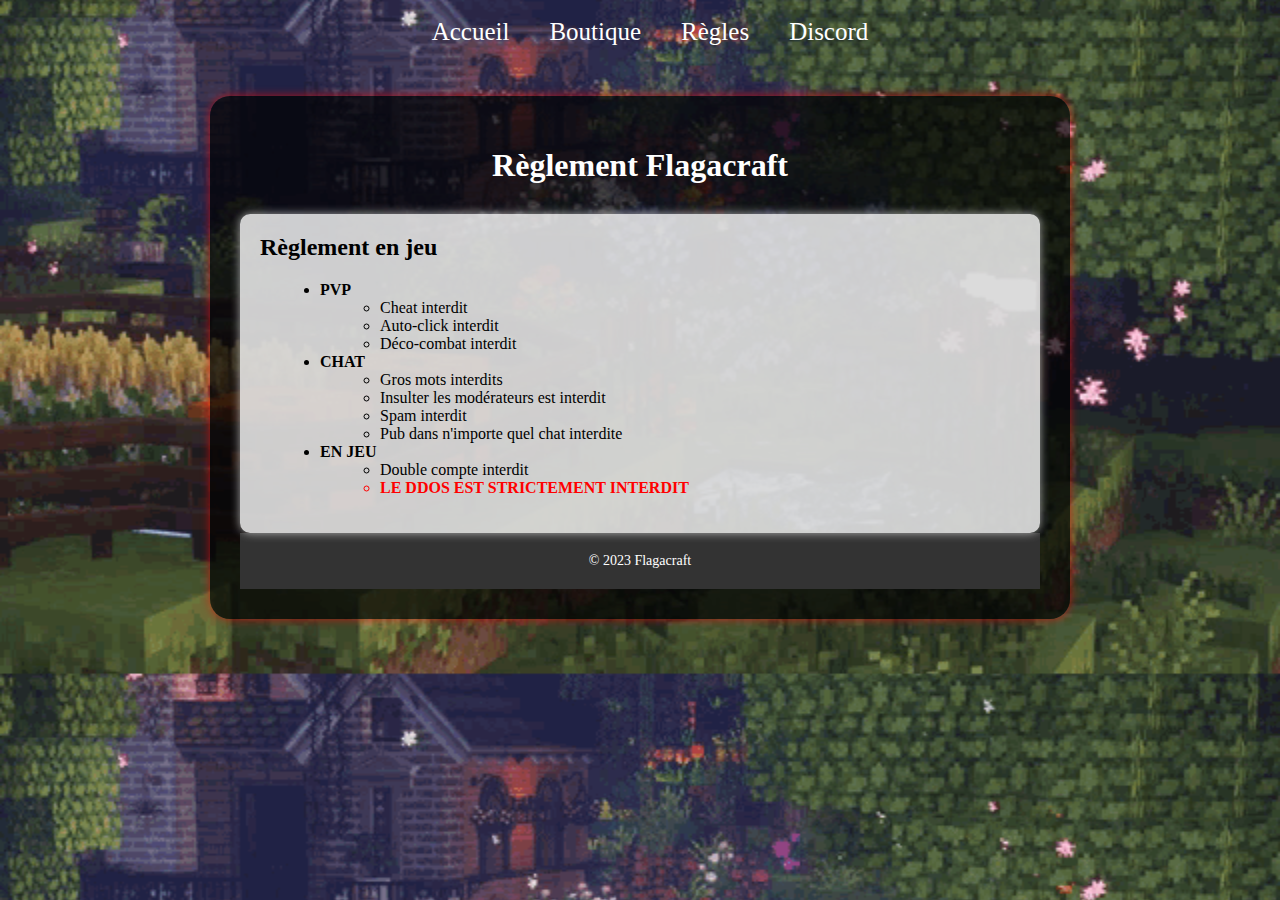
<file: pages/rules.html>
<!DOCTYPE html>
<html>
<head>
	<meta name="google-site-verification" content="3uIuD6jSXOlRFMsA5BMo9ww5LjXDBXy_-9KSy685NcE"/>
	<title>Réglement Flagacraft</title>
    <meta content="Réglement Flagacraft" property="og:title" />
    <meta content="Les régles du serveur pvp" property="og:description" />
    <meta content="https://flagacraft.netlify.app" property="og:url" />
    <meta content="https://imgur.com/8gzdRfE.png" property="og:image" />
    <meta content="#33FCFF" data-react-helmet="true" name="theme-color" />
	<meta charset="utf-8">
	<meta name="viewport" content="width=device-width, initial-scale=1">
	<link rel="stylesheet" type="text/css" href="./rules/style.css">
</head>
<body>

    <nav class="navbar">
        <ul class="navbar-nav">
          <li class="nav-item">
            <a class="nav-link" href="../index.html">Accueil</a>
          </li>
          <li class="nav-item">
            <a class="nav-link" href="./boutique.html">Boutique</a>
          </li>
          <li class="nav-item">
            <a class="nav-link" href="./rules.html">Règles</a>
          </li>
          <li class="nav-item">
            <a class="nav-link" href="https://discord.gg/RyRQJEjfRK">Discord</a>
          </li>
        </ul>
      </nav>

	<div class="container" style="margin-top: 40px">
		<div class="header">
			<h1>Règlement Flagacraft</h1>
		</div>
		<div class="content">
			<div class="section">
				<h2>Règlement en jeu</h2>
				<ul>
					<li><strong>PVP</strong>
						<ul>
							<li>Cheat interdit</li>
							<li>Auto-click interdit</li>
							<li>Déco-combat interdit</li>
						</ul>
					</li>
					<li><strong>CHAT</strong>
						<ul>
							<li>Gros mots interdits</li>
							<li>Insulter les modérateurs est interdit</li>
							<li>Spam interdit</li>
							<li>Pub dans n'importe quel chat interdite</li>
						</ul>
					</li>
					<li><strong>EN JEU</strong>
						<ul>
							<li>Double compte interdit</li>
							<li class="warning">LE DDOS EST STRICTEMENT INTERDIT</li>
						</ul>
					</li>
				</ul>
			</div>
		</div>
		<div class="footer">
			<p>© 2023 Flagacraft</p>
		</div>
	</div>
</body>
</html>
</file>
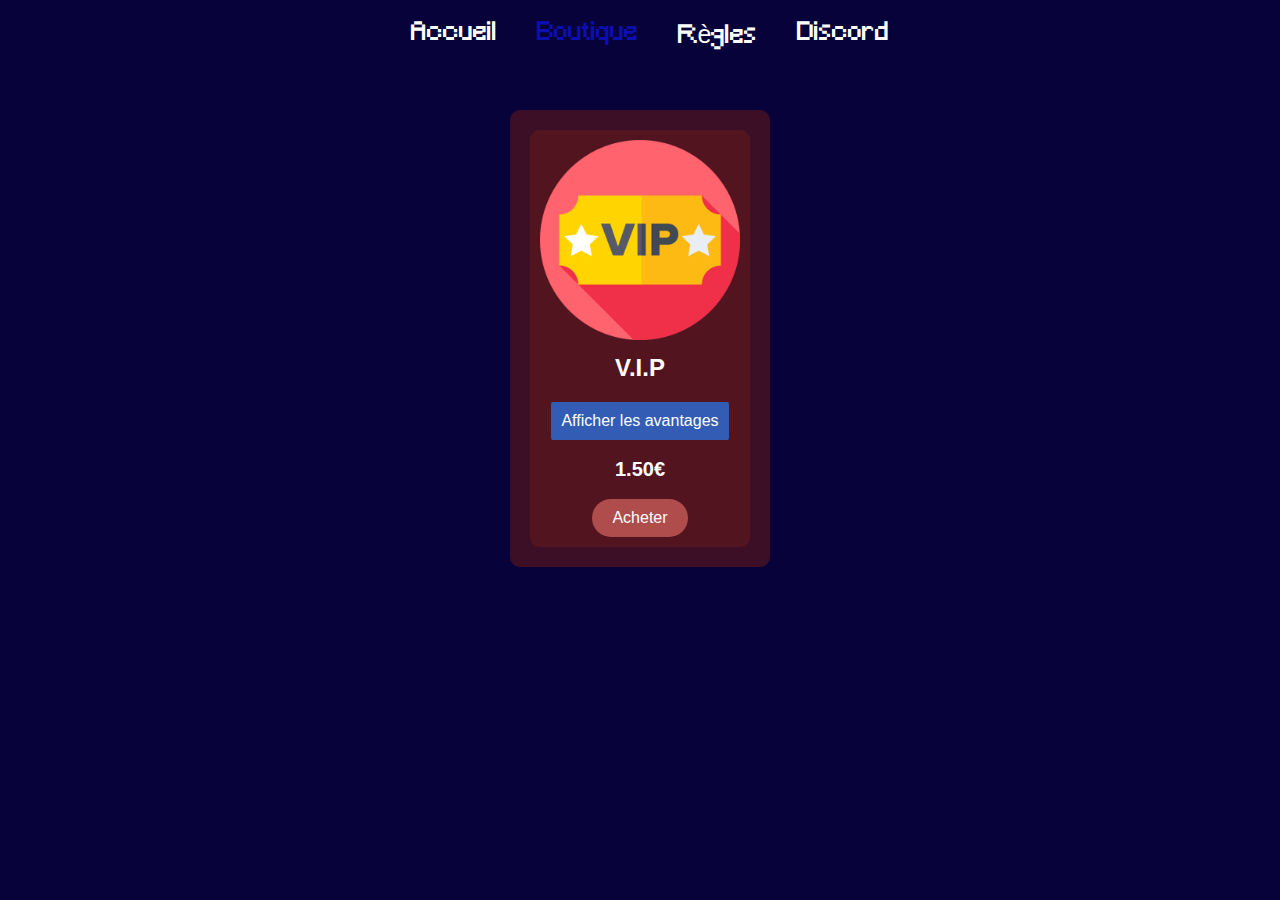
<file: main/pages/boutique.html>
<!DOCTYPE html>
<html lang="fr">
<head>
    <meta charset="UTF-8">
    <meta name="viewport" content="width=device-width, initial-scale=1.0">
    <title>Flagacraft boutique</title>
    <link rel="stylesheet" href="./boutique/boutique.css">
    <link rel="preconnect" href="https://fonts.googleapis.com">
<link rel="preconnect" href="https://fonts.gstatic.com" crossorigin>
<link href="https://fonts.googleapis.com/css2?family=Staatliches&display=swap" rel="stylesheet">

<link rel="preconnect" href="https://fonts.googleapis.com">
<link rel="preconnect" href="https://fonts.gstatic.com" crossorigin>
<link href="https://fonts.googleapis.com/css2?family=Merienda:wght@300&display=swap" rel="stylesheet">
</head>
<body>
    <nav class="navbar">
        <ul class="navbar-nav">
          <li class="nav-item">
            <a class="nav-link" href="../index.html" style="font-family: 'Minecraft', sans-serif;">Accueil</a>
          </li>
          <li class="nav-item">
            <a class="active" href="" style="font-family: 'Minecraft', sans-serif;">Boutique</a>
          </li>
          <li class="nav-item">
            <a class="nav-link" href="./rules.html" style="font-family: 'Minecraft', sans-serif;">Règles</a>
          </li>
          <li class="nav-item">
            <a class="nav-link" href="https://discord.gg/RyRQJEjfRK" style="font-family: 'Minecraft', sans-serif;">Discord</a>
          </li>
        </ul>
      </nav>
    <main>


        <div class="items-container">
            <div class="item" data-price="50">
              <div class="item">
                <img src="../images/logo/vip.png" alt="Article 1">
                <h2>V.I.P</h2>
                <a href="#" class="avantagesbtn" style="text-decoration: none;" onclick="toggleAvantages()">Afficher les avantages</a><br>
                <span class="avantages hidden"> <br>
                  <p>Liste des avantages :</p>
                  <ul>
                    <li>informations sur les mises à jour, 2 jours à l'avance.</li>
                    <li>kit spécial (infos sur le discord).</li>
                    <li>1 fois / semaine kit de minerais (16 lingots de flagadium / 2 lingots de flagastyle).</li>
                    <li>un accès à un spawner dans le spawn.</li>
                  </ul>
                </span> <br>
                <span class="price">1.50€</span> <br><br>
                <a href="" class="Achats" style="text-decoration: none;" onmouseover="changeEmoji()" onmouseout="restoreText()">Acheter</a>
              </div>
            </div>
          </div>
          </main>
          
          

    <script>
      // Fonction pour changer le texte en émoji lors du survol
    function changeEmoji() {
        const button = document.querySelector(".Achats");
        button.textContent = "❤️"; // Remplacez le texte par l'émoji de votre choix
    }

    // Fonction pour restaurer le texte initial lorsque le curseur quitte le lien
    function restoreText() {
        const button = document.querySelector(".Achats");
        button.textContent = "Acheter";
    }

    function toggleAvantages() {
  const avantages = document.querySelector(".avantages");
  const lienAvantages = document.querySelector(".avantagesbtn");

  // Si la liste des avantages est cachée, l'afficher et modifier le texte du lien
  if (avantages.classList.contains("hidden")) {
    avantages.classList.remove("hidden");
    lienAvantages.textContent = "Masquer les avantages";
  } else { // Sinon, la cacher et restaurer le texte du lien
    avantages.classList.add("hidden");
    lienAvantages.textContent = "Afficher les avantages";
  }
}

    </script>
</body>
</html>
</file>
<file: pages/rules/style.css>
body {
	background-image: url(../../images/background/minecraft.gif);
	background-size: cover;
	background-position: center;
}

.container {
	max-width: 800px;
	margin: 0 auto;
	background-color: rgba(0,0,0,0.7);
	padding: 30px;
	border-radius: 20px;
	box-shadow: 0 0 10px rgba(236, 8, 8, 0.7);
}

.header {
	text-align: center;
	margin-bottom: 30px;
}

.content {
	display: flex;
	flex-direction: column;
	gap: 20px;
}

.section {
	padding: 20px;
	background-color: rgba(255,255,255,0.8);
	border-radius: 10px;
	box-shadow: 0 0 10px rgba(233, 233, 233, 0.7);
}

.section h2 {
	margin-top: 0;
}

.section li {
	margin-left: 20px;
}

.warning {
	color: red;
	font-weight: bold;
}

.footer {
    background-color: #333333;
    color: #ffffff;
    padding: 20px;
    text-align: center;
    font-size: 14px;
    }
    
    /* Ajout d'un texte de copyright */
    .footer p {
    margin: 0;
    }
    
    /* Ajout d'un lien vers les conditions d'utilisation */
    .footer a {
    color: #ffffff;
    text-decoration: none;
    }
    
    /* Effet de survol sur le lien */
    .footer a:hover {
    text-decoration: underline;
    }
    
    /* Media queries pour un affichage responsive */
    @media screen and (max-width: 600px) {
    .row {
    flex-direction: column;
    }
    
    .col-25, .col-75 {
    width: 100%;
    margin-top: 0;
    }
    }

    .container h1 {
        color: white;
      }
    
    /* Ajout d'un effet de survol sur les boutons */
    .button:hover {
    opacity: 0.8;
    cursor: pointer;
    }
    
    /* Ajout d'un effet de survol sur les icônes de médias sociaux */
    .social:hover {
    opacity: 0.8;
    cursor: pointer;
    }

    .navbar {
        display: flex;
        justify-content: center; /* Centrer les éléments horizontalement */
        align-items: center;
        background-color: #33333300;
        color: white;
        padding: 10px;
        max-width: 80%;
        margin: 0 auto;
      }
      
      .navbar .navbar-nav {
        display: flex;
        justify-content: space-between;
        list-style: none;
        margin: 0;
        padding: 0;
      }
      
      .navbar .nav-item {
        margin-left: 20px;
      }
      
      .navbar .nav-link {
        text-decoration: none;
        color: white;
        font-size: 25px;
        padding: 10px;
        border-radius: 5px;
        transition: background-color 0.3s ease;
      }
      
      .navbar .nav-link:hover {
        background-color: #555;
      }
</file>
<file: main/pages/boutique/boutique.css>
@font-face {
    font-family: 'Minecraft';
    src: url('../../fonts/Minecraft.ttf') format('truetype');
  }

body {
    margin: 0;
    padding: 0;
    font-family: Arial, sans-serif;
    background-color: #08023a;
    color: #fff;
}

header {
    background-color: #08023a;
    padding: 20px;
    text-align: center;
}

.navbar .active {
  text-decoration: none;
  color: rgba(14, 17, 209, 0.836);
  font-size: 25px;
  padding: 10px;
  border-radius: 5px;
}

header h1 {
    margin: 0;
}

main {
    display: flex;
    flex-wrap: wrap;
    justify-content: center;
    padding: 20px;
}

.item h2 {
    margin-top: 10px;
}

.item p {
    margin-top: 5px;
}

.item .price {
    font-size: 20px;
    font-weight: bold;
}

.item button {
    padding: 8px 15px;
    background-color: #555;
    color: #fff;
    border: none;
    border-radius: 4px;
    margin-top: 10px;
    cursor: pointer;
}

.navbar {
    display: flex;
    justify-content: center; /* Centrer les éléments horizontalement */
    align-items: center;
    background-color: #33333300;
    color: white;
    padding: 10px;
    max-width: 80%;
    margin: 0 auto;
    margin-top: 10px;
  }
  
  .navbar .navbar-nav {
    display: flex;
    justify-content: space-between;
    list-style: none;
    margin: 0;
    padding: 0;
  }
  
  .navbar .nav-item {
    margin-left: 20px;
  }
  
  .navbar .nav-link {
    text-decoration: none;
    color: white;
    font-size: 25px;
    padding: 10px;
    border-radius: 5px;
    transition: background-color 0.3s ease;
  }
  
  .navbar .nav-link:hover {
    background-color: #555;
  }

.items-container {
    display: flex;
    flex-wrap: wrap;
    justify-content: center;
    padding: 20px;
    max-width: 1200px; /* Largeur maximale du conteneur des articles */
    width: 100%; /* Largeur à 100% pour occuper tout l'écran */
    margin: 0 auto; /* Centrer le conteneur horizontalement */
}

.item {
    background-color: #631a1a94;
    padding: 10px;
    margin: 10px;
    border-radius: 10px;
    max-width: 300px;
    text-align: center;
}

.item img {
    max-width: 100%;
    max-height: 200px; /* Ajustez cette valeur selon la hauteur maximale souhaitée */
    border-radius: 10px;
}

.Achats {
    display: inline-block;
    padding: 10px 20px;
    background-color: #af4c4c;
    color: white;
    text-align: center;
    font-size: 16px;
    border-radius: 20px; /* Coins arrondis */
    cursor: pointer;
    transition: background-color 0.3s ease; /* Transition pour l'effet de survol */
  }
  
  /* Style de survol pour le bouton */
  .Achats:hover {
    background-color: #202b92; /* Couleur de survol légèrement plus foncée */
  }

  li {
    color:rgb(17, 219, 152);
    font-family: 'Merienda', cursive;
    
  }

 p {
    color:#209220;
    font-size: 19px;
    font-family: 'Staatliches', cursive;
  }
  
  .avantages.hidden {
    display: none;
  }

  .avantagesbtn {
    display: inline-block;
    padding: 10px 10px;
    background-color: #335cb4;
    color: white;
    text-align: center;
    font-size: 16px;
    border-radius: 2px; /* Coins arrondis */
    cursor: pointer;
    transition: background-color 0.3s ease; /* Transition pour l'effet de survol */
  }

  .avantagesbtn:hover {
    background-color: #202b92; /* Couleur de survol légèrement plus foncée */
  }
</file>
